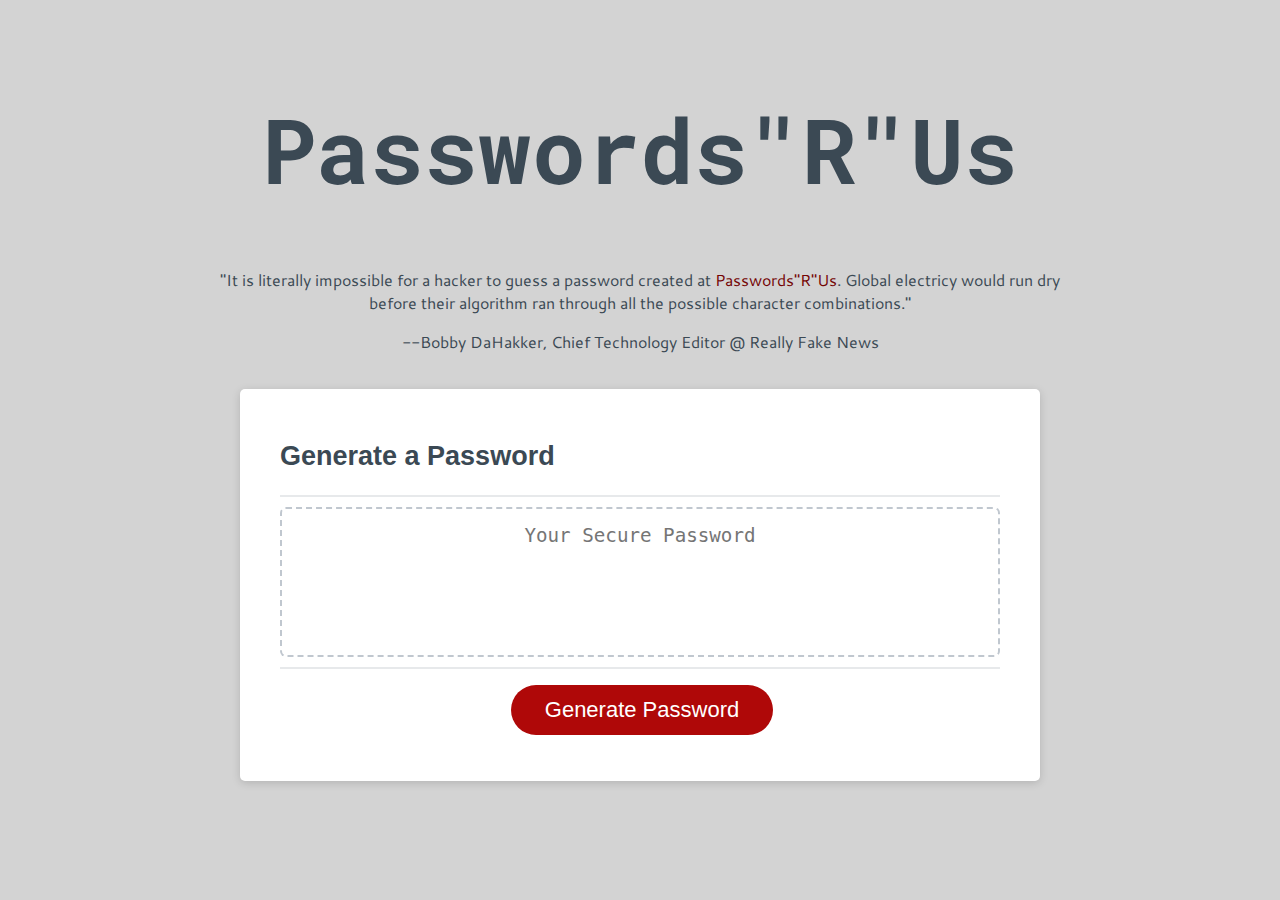
<file: index.html>
<!DOCTYPE html>
<html lang="en">
  <head>
    <meta charset="UTF-8" />
    <meta name="viewport" content="width=device-width, initial-scale=1.0" />
    <meta http-equiv="X-UA-Compatible" content="ie=edge" />
    
    <!-- fun title -->
    <title>Passwords"R"Us</title>
    <link rel="stylesheet" href="style.css" />

    <!-- added in some fun fonts -->
    <link rel="preconnect" href="https://fonts.gstatic.com">
    <link href="https://fonts.googleapis.com/css2?family=Cantarell:ital,wght@1,700&display=swap" rel="stylesheet">
    <link rel="preconnect" href="https://fonts.gstatic.com">
    <link href="https://fonts.googleapis.com/css2?family=Roboto+Mono&display=swap" rel="stylesheet">
  </head>
  <body>
    <div class="wrapper">
      <header>
        <!-- changed text to brand name -->
        <h1>Passwords"R"Us</h1>
        <!-- added quote and cited the source to add "credibility" to this new app :) -->
        <p>"It is literally impossible for a hacker to guess a password created at <span id="PRU">Passwords"R"Us</span>. Global electricy would run dry before their algorithm ran through all the possible character combinations."</p>
        <p>--Bobby DaHakker, Chief Technology Editor @ Really Fake News</p>
        
      </header>
      <div class="card">
        <div class="card-header">
          <h2>Generate a Password</h2>
        </div>
        <div class="card-body">
          <textarea
            readonly
            id="password"
            placeholder="Your Secure Password"
            aria-label="Generated Password"
          ></textarea>
        </div>
        <div class="card-footer">
          <button id="generate" class="btn">Generate Password</button>
        </div>
      </div>
    </div>
    <script src="script.js">

      
    </script>
  </body>
</html>
</file>
<file: style.css>
*,
*::before,
*::after {
  box-sizing: border-box;
}

html,
body,
.wrapper {
  height: 100%;
  margin: 0;
  padding: 0;
}

body {
  font-family: sans-serif;
  background-color: lightgray;
}

.wrapper {
  padding-top: 30px;
  padding-left: 20px;
  padding-right: 20px;
}

header {
  text-align: center;
  padding: 20px;
  padding-top: 0px;
  color: hsl(206, 17%, 28%);
}

/* the following three elements have been added for custom styling */
p {
  font-family: 'Cantarell', sans-serif;
  padding-left: 15%;
  padding-right: 15%
}

h1 {
  font-family: 'Roboto Mono', monospace;
  font-size: 7vw;
}

#PRU {
  color: rgb(116, 4, 4)
}

.card {
  background-color: hsl(0, 0%, 100%);
  border-radius: 5px;
  border-width: 1px;
  box-shadow: rgba(0, 0, 0, 0.15) 0px 2px 8px 0px;
  color: hsl(206, 17%, 28%);
  font-size: 18px;
  margin: 0 auto;
  max-width: 800px;
  padding: 30px 40px;
}

.card-header::after {
  content: " ";
  display: block;
  width: 100%;
  background: #e7e9eb;
  height: 2px;
}

.card-body {
  min-height: 100px;
}

.card-footer {
  text-align: center;
}

.card-footer::before {
  content: " ";
  display: block;
  width: 100%;
  background: #e7e9eb;
  height: 2px;
}

.card-footer::after {
  content: " ";
  display: block;
  clear: both;
}

.btn {
  border: none;
  background-color: hsl(360, 91%, 36%);
  border-radius: 25px;
  box-shadow: rgba(0, 0, 0, 0.1) 0px 1px 6px 0px rgba(0, 0, 0, 0.2) 0px 1px 1px
    0px;
  color: hsl(0, 0%, 100%);
  display: inline-block;
  font-size: 22px;
  line-height: 22px;
  margin: 16px 16px 16px 20px;
  padding: 14px 34px;
  text-align: center;
  cursor: pointer;
}

button[disabled] {
  cursor: default;
  background: #c0c7cf;
}

.float-right {
  float: right;
}

#password {
  -webkit-appearance: none;
  -moz-appearance: none;
  appearance: none;
  border: none;
  display: block;
  width: 100%;
  padding-top: 15px;
  padding-left: 15px;
  padding-right: 15px;
  padding-bottom: 85px;
  font-size: 1.2rem;
  text-align: center;
  margin-top: 10px;
  margin-bottom: 10px;
  border: 2px dashed #c0c7cf;
  border-radius: 6px;
  resize: none;
  overflow: hidden;
}

@media (max-width: 690px) {
  .btn {
    font-size: 1rem;
    margin: 16px 0px 0px 0px;
    padding: 10px 15px;
  }

  #password {
    font-size: 1rem;
  }
}

@media (max-width: 500px) {
  .btn {
    font-size: 0.8rem;
  }
}
</file>
